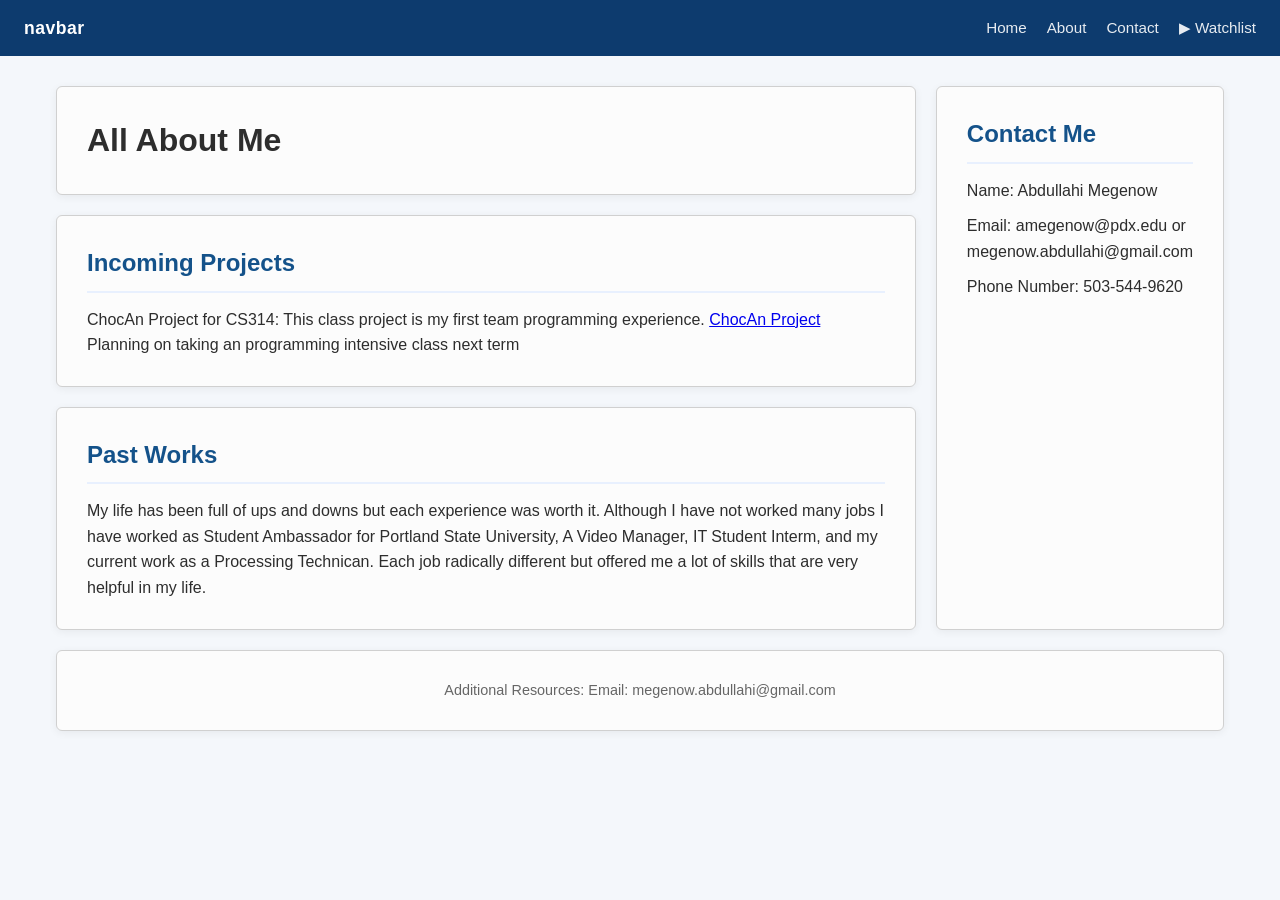
<file: index.html>
<!DOCTYPE html>
<html lang="en">
  <head>
    <meta charset="UTF-8" />
    <meta name="viewport" content="width=device-width, initial-scale=1.0" />
    <title>All About Abdullahi Megenow</title>
    <link rel="stylesheet" href="style.css" />
    <link rel="stylesheet" href="Grid-areas.css" />
  </head>
  <body>
    <nav class="navbar">
      <div class="logo">navbar</div>
      <ul class="nav-links" id="nav-links">
        <li><a href="#Home">Home</a></li>
        <li><a href="#About">About</a></li>
        <li><a href="#Contact">Contact</a></li>
        <li><a href="watchlist.html">▶ Watchlist</a></li>
      </ul>
      <button class="toggle-btn" id="toggle-btn">☰</button>
    </nav>
    <main class="grid-container">
      <header class="grid-item header">
        <h1>All About Me</h1>
      </header>
      <section class="grid-item section">
        <h2>Incoming Projects</h2>
        <ul>
          ChocAn Project for CS314: This class project is my first team
          programming experience.
          <a href="https://github.com/NapCloudStudio/CS314-ChocoAn">
            ChocAn Project</a
          >
        </ul>
        <ul>
          Planning on taking an programming intensive class next term
        </ul>
      </section>
      <article class="grid-item article">
        <h2>Past Works</h2>
        <p>
          My life has been full of ups and downs but each experience was worth
          it. Although I have not worked many jobs I have worked as Student
          Ambassador for Portland State University, A Video Manager, IT Student
          Interm, and my current work as a Processing Technican. Each job
          radically different but offered me a lot of skills that are very
          helpful in my life.
        </p>
      </article>
      <aside class="grid-item aside">
        <h2>Contact Me</h2>
        <p>Name: Abdullahi Megenow</p>
        <p>Email: amegenow@pdx.edu or megenow.abdullahi@gmail.com</p>
        <p>Phone Number: 503-544-9620</p>
      </aside>

      <footer class="grid-item footer">
        <p>Additional Resources: Email: megenow.abdullahi@gmail.com</p>
      </footer>
    </main>
    <script src="java.js"></script>
  </body>
</html>
</file>
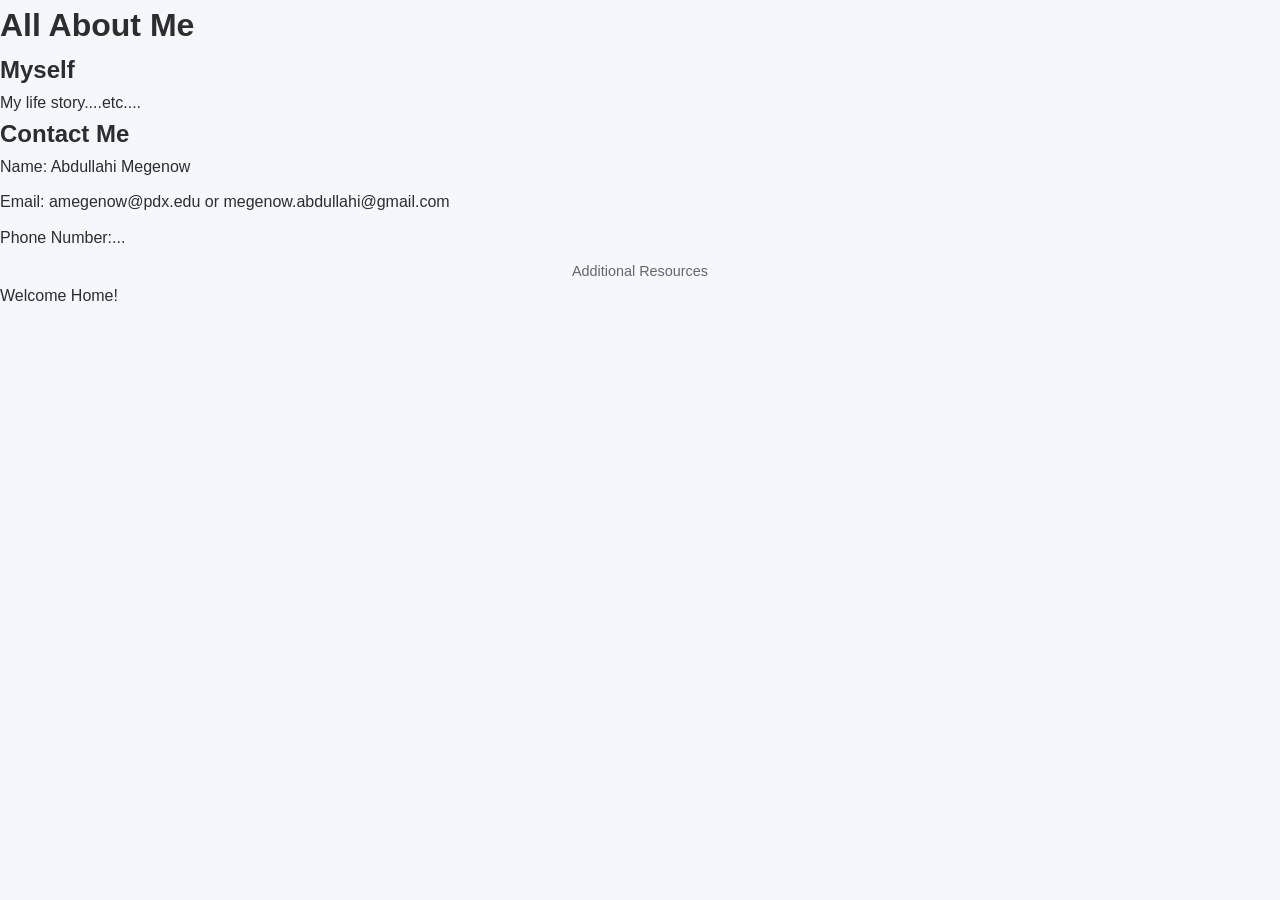
<file: dom.html>
<!DOCTYPE html>
<html lang="en">
  <head>
    <meta charset="UTF-8" />
    <meta name="viewport" content="width=device-width, initial-scale=1.0" />
    <link rel="stylesheet" href="style.css" />
    <link rel="stylesheet" href="Grid-areas.css" />
    <title>Document</title>
    <header class="header">
      <h1>All About Me</h1>
    </header>
    <section class="section">
      <article class="article">
        <h2>Myself</h2>
        <p>My life story....etc....</p>
      </article>
    </section>
    <aside class="aside">
      <h2>Contact Me</h2>
      <p>Name: Abdullahi Megenow</p>
      <p>Email: amegenow@pdx.edu or megenow.abdullahi@gmail.com</p>
      <p>Phone Number:...</p>
    </aside>
    <footer class="footer">
      <p>Additional Resources</p>
    </footer>

    <div>Welcome Home!</div>
  </head>
  <body></body>
</html>
</file>
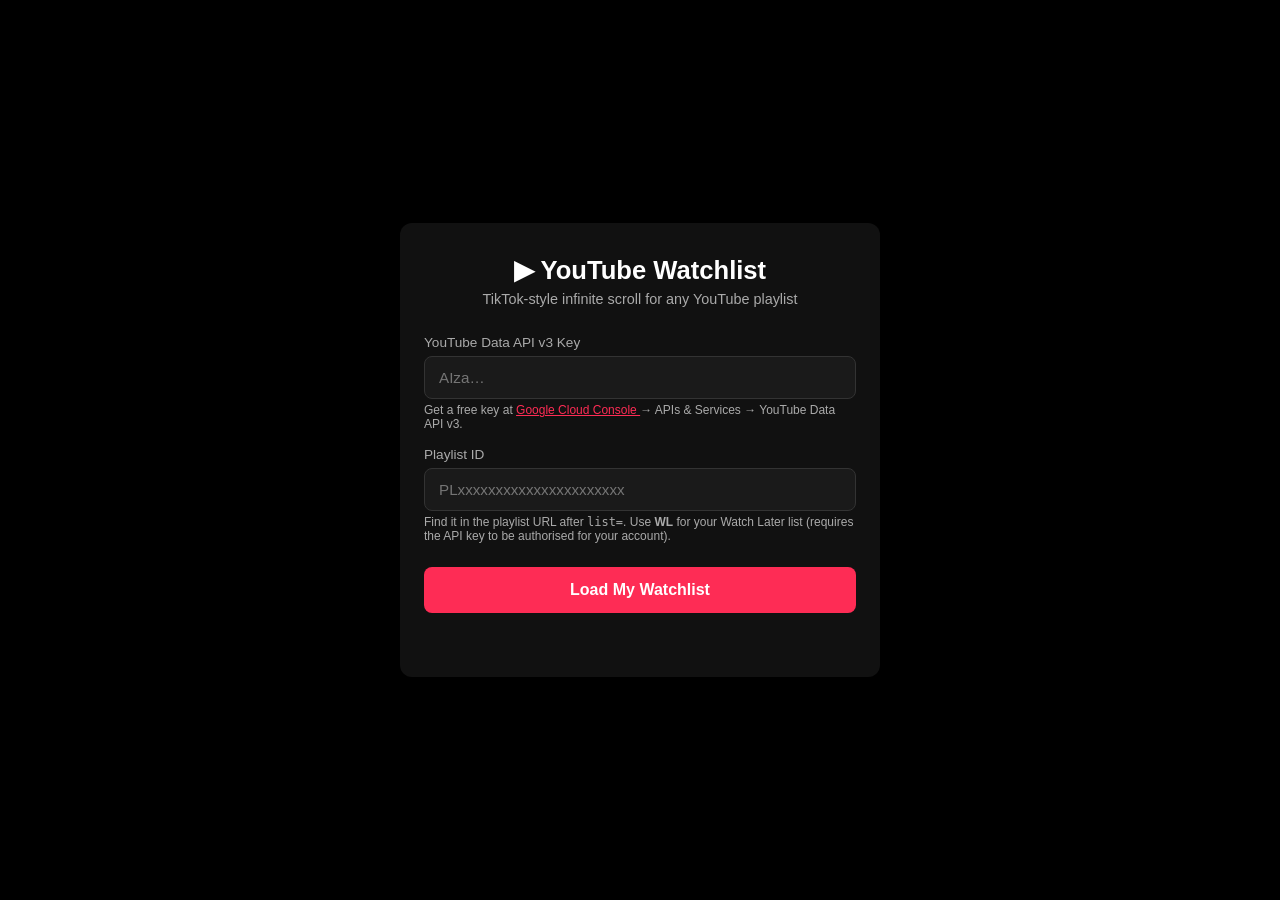
<file: watchlist.html>
<!DOCTYPE html>
<html lang="en">
  <head>
    <meta charset="UTF-8" />
    <meta name="viewport" content="width=device-width, initial-scale=1.0, viewport-fit=cover" />
    <title>YouTube Watchlist – Infinite Scroll</title>
    <link rel="stylesheet" href="watchlist.css" />
  </head>
  <body>

    <!-- ── Setup Screen ───────────────────────────────── -->
    <div id="setup-screen">
      <div class="setup-card">
        <h1>▶ YouTube Watchlist</h1>
        <p class="subtitle">TikTok-style infinite scroll for any YouTube playlist</p>

        <div class="field">
          <label for="api-key">YouTube Data API v3 Key</label>
          <input
            id="api-key"
            type="password"
            placeholder="AIza…"
            autocomplete="off"
            spellcheck="false"
          />
          <p class="hint">
            Get a free key at
            <a href="https://console.cloud.google.com/" target="_blank" rel="noopener">
              Google Cloud Console
            </a>
            → APIs &amp; Services → YouTube Data API v3.
          </p>
        </div>

        <div class="field">
          <label for="playlist-id">Playlist ID</label>
          <input
            id="playlist-id"
            type="text"
            placeholder="PLxxxxxxxxxxxxxxxxxxxxxx"
            autocomplete="off"
            spellcheck="false"
          />
          <p class="hint">
            Find it in the playlist URL after <code>list=</code>.
            Use <strong>WL</strong> for your Watch Later list
            (requires the API key to be authorised for your account).
          </p>
        </div>

        <button class="btn-primary" id="btn-load">Load My Watchlist</button>
        <p class="error-msg" id="error-msg" role="alert"></p>
      </div>
    </div>

    <!-- ── Feed Screen ────────────────────────────────── -->
    <div id="feed-screen">
      <div class="top-bar">
        <button id="btn-back" aria-label="Back to setup">←</button>
        <span class="brand">Watchlist</span>
        <span></span>
      </div>

      <!-- Cards are injected here by watchlist.js -->
      <div id="feed-inner">
        <!-- Infinite-scroll sentinel / spinner -->
        <div id="loader">
          <div class="spinner"></div>
          <span>Loading videos…</span>
        </div>
        <p id="end-message">You've reached the end of the playlist 🎉</p>
      </div>
    </div>

    <script src="watchlist.js"></script>
  </body>
</html>
</file>
<file: style.css>
* {
  box-sizing: border-box;
  margin: 0;
  padding: 0;
}

:root {
  --white: #fcfcfc;
  --black: #050505;
  --primary: #1a6fb5;
  --primary-dark: #14528a;
  --accent: #e8f0fe;
  --text: #2d2d2d;
  --muted: #666;
  --border: #d0d0d0;
}

html {
  scroll-behavior: smooth;
}

body {
  font-family: "Segoe UI", Arial, sans-serif;
  font-size: 1rem;
  color: var(--text);
  background-color: #f4f7fb;
  line-height: 1.6;
}

/* ── Hero Section ── */
.hero {
  background: linear-gradient(135deg, var(--primary-dark) 0%, var(--primary) 100%);
  color: var(--white);
  padding: 100px 20px 80px;
  text-align: center;
}

.hero h1 {
  font-size: 2.8rem;
  margin-bottom: 12px;
  text-align: center;
}

.hero-subtitle {
  font-size: 1.2rem;
  opacity: 0.9;
  margin-bottom: 30px;
}

.btn {
  display: inline-block;
  padding: 12px 30px;
  background: var(--white);
  color: var(--primary-dark);
  border-radius: 4px;
  text-decoration: none;
  font-weight: 600;
  transition: background 0.2s, color 0.2s;
}

.btn:hover {
  background: var(--accent);
  color: var(--primary-dark);
}

/* ── Grid items ── */
.grid-item {
  padding: 28px 30px;
  border: 1px solid var(--border);
  background-color: var(--white);
  color: var(--text);
  font-size: 1rem;
  text-align: left;
  border-radius: 6px;
  box-shadow: 0 2px 8px rgba(0, 0, 0, 0.06);
}

.grid-item h2 {
  font-size: 1.5rem;
  color: var(--primary-dark);
  margin-bottom: 14px;
  border-bottom: 2px solid var(--accent);
  padding-bottom: 8px;
}

/* Projects list */
.project-list {
  list-style: disc;
  padding-left: 20px;
}

.project-list li {
  margin-bottom: 12px;
}

.project-list a {
  color: var(--primary);
  text-decoration: none;
}

.project-list a:hover {
  text-decoration: underline;
}

/* Experience list */
.experience-list {
  list-style: none;
  padding-left: 0;
}

.experience-list li {
  padding: 8px 0;
  border-bottom: 1px solid var(--border);
}

.experience-list li:last-child {
  border-bottom: none;
}

/* Aside contact links */
.aside a {
  color: var(--primary);
  text-decoration: none;
}

.aside a:hover {
  text-decoration: underline;
}

.aside p {
  margin-bottom: 10px;
}

/* Footer */
.footer {
  text-align: center;
  font-size: 0.9rem;
  color: var(--muted);
}

.footer a {
  color: var(--primary);
  text-decoration: none;
}

.footer a:hover {
  text-decoration: underline;
}
</file>
<file: Grid-areas.css>
.header {
  grid-area: header;
}

.article {
  grid-area: article;
}

.section {
  grid-area: section;
}

.aside {
  grid-area: aside;
}

.footer {
  grid-area: footer;
}

/* ── Mobile-first: single column ── */
.grid-container {
  display: grid;
  max-width: 1200px;
  margin: 0 auto;
  padding: 30px 16px 40px;
  gap: 20px;
  grid-template-columns: 1fr;
  grid-template-areas:
    "header"
    "section"
    "article"
    "aside"
    "footer";
}

/* ── Tablet ── */
@media (min-width: 700px) {
  .grid-container {
    grid-template-columns: 2fr 1fr;
    grid-template-rows: auto;
    grid-template-areas:
      "header  aside"
      "section aside"
      "article aside"
      "footer  footer";
  }
}

/* ── Desktop ── */
@media (min-width: 1000px) {
  .grid-container {
    grid-template-columns: 3fr 1fr;
    grid-template-rows: auto;
    grid-template-areas:
      "header  aside"
      "section aside"
      "article aside"
      "footer  footer";
  }
}

/* ── Navbar ── */
.navbar {
  display: flex;
  justify-content: space-between;
  align-items: center;
  background: #0d3b6e;
  padding: 14px 24px;
  position: sticky;
  top: 0;
  z-index: 100;
}

.navbar .logo {
  color: white;
  font-size: 1.1rem;
  font-weight: 700;
  letter-spacing: 0.5px;
}

.nav-links {
  list-style: none;
  display: flex;
  gap: 20px;
}

.nav-links li a {
  color: rgba(255, 255, 255, 0.9);
  text-decoration: none;
  font-size: 0.95rem;
  transition: color 0.2s;
}

.nav-links li a:hover {
  color: #ffffff;
  text-decoration: underline;
}

.toggle-btn {
  display: none;
  background: transparent;
  border: 1px solid rgba(255, 255, 255, 0.4);
  color: white;
  font-size: 20px;
  cursor: pointer;
  padding: 4px 10px;
  border-radius: 4px;
}

/* On small screens: hide nav links by default, show toggle button */
@media (max-width: 699px) {
  .toggle-btn {
    display: block;
  }

  .nav-links {
    display: none;
    flex-direction: column;
    position: absolute;
    top: 56px;
    left: 0;
    right: 0;
    background: #0d3b6e;
    padding: 16px 24px;
    gap: 12px;
  }

  .nav-links.show {
    display: flex;
  }
}
</file>
<file: watchlist.css>
* {
  box-sizing: border-box;
  margin: 0;
  padding: 0;
}

:root {
  --bg: #000;
  --surface: #111;
  --accent: #fe2c55;
  --text: #fff;
  --muted: #aaa;
  --card-radius: 12px;
}

body {
  font-family: -apple-system, BlinkMacSystemFont, "Segoe UI", Roboto, sans-serif;
  background: var(--bg);
  color: var(--text);
  height: 100dvh;
  overflow: hidden;
}

/* ── Setup Screen ─────────────────────────────────────── */
#setup-screen {
  display: flex;
  flex-direction: column;
  align-items: center;
  justify-content: center;
  min-height: 100dvh;
  padding: 24px;
  background: var(--bg);
}

.setup-card {
  background: var(--surface);
  border-radius: var(--card-radius);
  padding: 32px 24px;
  width: 100%;
  max-width: 480px;
  box-shadow: 0 8px 40px rgba(0, 0, 0, 0.6);
}

.setup-card h1 {
  font-size: 1.6rem;
  margin-bottom: 6px;
  text-align: center;
}

.setup-card .subtitle {
  color: var(--muted);
  font-size: 0.9rem;
  text-align: center;
  margin-bottom: 28px;
}

.field {
  margin-bottom: 16px;
}

.field label {
  display: block;
  font-size: 0.85rem;
  color: var(--muted);
  margin-bottom: 6px;
}

.field input {
  width: 100%;
  padding: 12px 14px;
  border-radius: 8px;
  border: 1px solid #333;
  background: #1a1a1a;
  color: var(--text);
  font-size: 0.95rem;
  outline: none;
  transition: border-color 0.2s;
}

.field input:focus {
  border-color: var(--accent);
}

.hint {
  font-size: 0.75rem;
  color: var(--muted);
  margin-top: 4px;
}

.hint a {
  color: var(--accent);
}

.btn-primary {
  display: block;
  width: 100%;
  padding: 14px;
  border: none;
  border-radius: 8px;
  background: var(--accent);
  color: #fff;
  font-size: 1rem;
  font-weight: 600;
  cursor: pointer;
  margin-top: 24px;
  transition: opacity 0.2s;
}

.btn-primary:hover {
  opacity: 0.88;
}

.error-msg {
  color: #ff6b6b;
  font-size: 0.85rem;
  margin-top: 12px;
  text-align: center;
  min-height: 20px;
}

/* ── Feed ─────────────────────────────────────────────── */
#feed-screen {
  display: none;
  position: fixed;
  inset: 0;
  background: var(--bg);
  overflow-y: scroll;
  scroll-snap-type: y mandatory;
  -webkit-overflow-scrolling: touch;
}

#feed-screen.active {
  display: block;
}

/* Top bar */
.top-bar {
  position: fixed;
  top: 0;
  left: 0;
  right: 0;
  z-index: 100;
  display: flex;
  align-items: center;
  justify-content: space-between;
  padding: 12px 16px;
  background: linear-gradient(to bottom, rgba(0,0,0,0.7) 0%, transparent 100%);
  pointer-events: none;
}

.top-bar .brand {
  font-size: 1rem;
  font-weight: 700;
  color: var(--text);
  pointer-events: auto;
}

.top-bar #btn-back {
  background: none;
  border: none;
  color: var(--text);
  font-size: 1.4rem;
  cursor: pointer;
  pointer-events: auto;
  padding: 4px 8px;
}

/* Video cards */
.video-card {
  scroll-snap-align: start;
  scroll-snap-stop: always;
  position: relative;
  width: 100%;
  height: 100dvh;
  display: flex;
  flex-direction: column;
  align-items: center;
  justify-content: center;
  background: #000;
}

.video-card iframe {
  position: absolute;
  inset: 0;
  width: 100%;
  height: 100%;
  border: none;
}

/* Info overlay */
.card-info {
  position: absolute;
  bottom: 0;
  left: 0;
  right: 0;
  padding: 20px 16px 32px;
  background: linear-gradient(to top, rgba(0,0,0,0.85) 0%, transparent 100%);
  pointer-events: none;
  z-index: 10;
}

.card-info .video-title {
  font-size: 0.95rem;
  font-weight: 600;
  line-height: 1.3;
  margin-bottom: 4px;
  display: -webkit-box;
  -webkit-line-clamp: 2;
  -webkit-box-orient: vertical;
  overflow: hidden;
}

.card-info .channel-name {
  font-size: 0.8rem;
  color: var(--muted);
}

/* Side action buttons */
.card-actions {
  position: absolute;
  right: 12px;
  bottom: 80px;
  display: flex;
  flex-direction: column;
  align-items: center;
  gap: 20px;
  z-index: 10;
}

.action-btn {
  display: flex;
  flex-direction: column;
  align-items: center;
  gap: 4px;
  background: none;
  border: none;
  color: var(--text);
  cursor: pointer;
  font-size: 0.7rem;
}

.action-btn svg {
  width: 28px;
  height: 28px;
  fill: var(--text);
  filter: drop-shadow(0 1px 3px rgba(0,0,0,0.6));
}

/* Loader sentinel */
#loader {
  scroll-snap-align: start;
  height: 100dvh;
  display: flex;
  align-items: center;
  justify-content: center;
  color: var(--muted);
  font-size: 0.9rem;
  flex-direction: column;
  gap: 16px;
}

.spinner {
  width: 36px;
  height: 36px;
  border: 3px solid #333;
  border-top-color: var(--accent);
  border-radius: 50%;
  animation: spin 0.8s linear infinite;
}

@keyframes spin {
  to { transform: rotate(360deg); }
}

#end-message {
  display: none;
  text-align: center;
  color: var(--muted);
  font-size: 0.9rem;
  padding: 12px;
}

/* ── Video card internals ─────────────────────────────── */
.thumb-bg {
  position: absolute;
  inset: 0;
  background-size: cover;
  background-position: center;
  filter: blur(18px) brightness(0.4);
  transform: scale(1.1);
  z-index: 0;
}

.player-slot {
  position: absolute;
  inset: 0;
  z-index: 1;
}

.player-slot iframe {
  width: 100% !important;
  height: 100% !important;
}

/* ── Responsive ───────────────────────────────────────── */
@media (min-width: 600px) {
  #feed-screen {
    overflow-y: unset;
    scroll-snap-type: unset;
    display: none;
    justify-content: center;
  }

  #feed-screen.active {
    display: flex;
  }

  #feed-inner {
    width: 400px;
    height: 100dvh;
    overflow-y: scroll;
    scroll-snap-type: y mandatory;
    -webkit-overflow-scrolling: touch;
    position: relative;
  }

  .video-card {
    width: 400px;
  }

  .top-bar {
    width: 400px;
    left: 50%;
    transform: translateX(-50%);
  }
}
</file>
